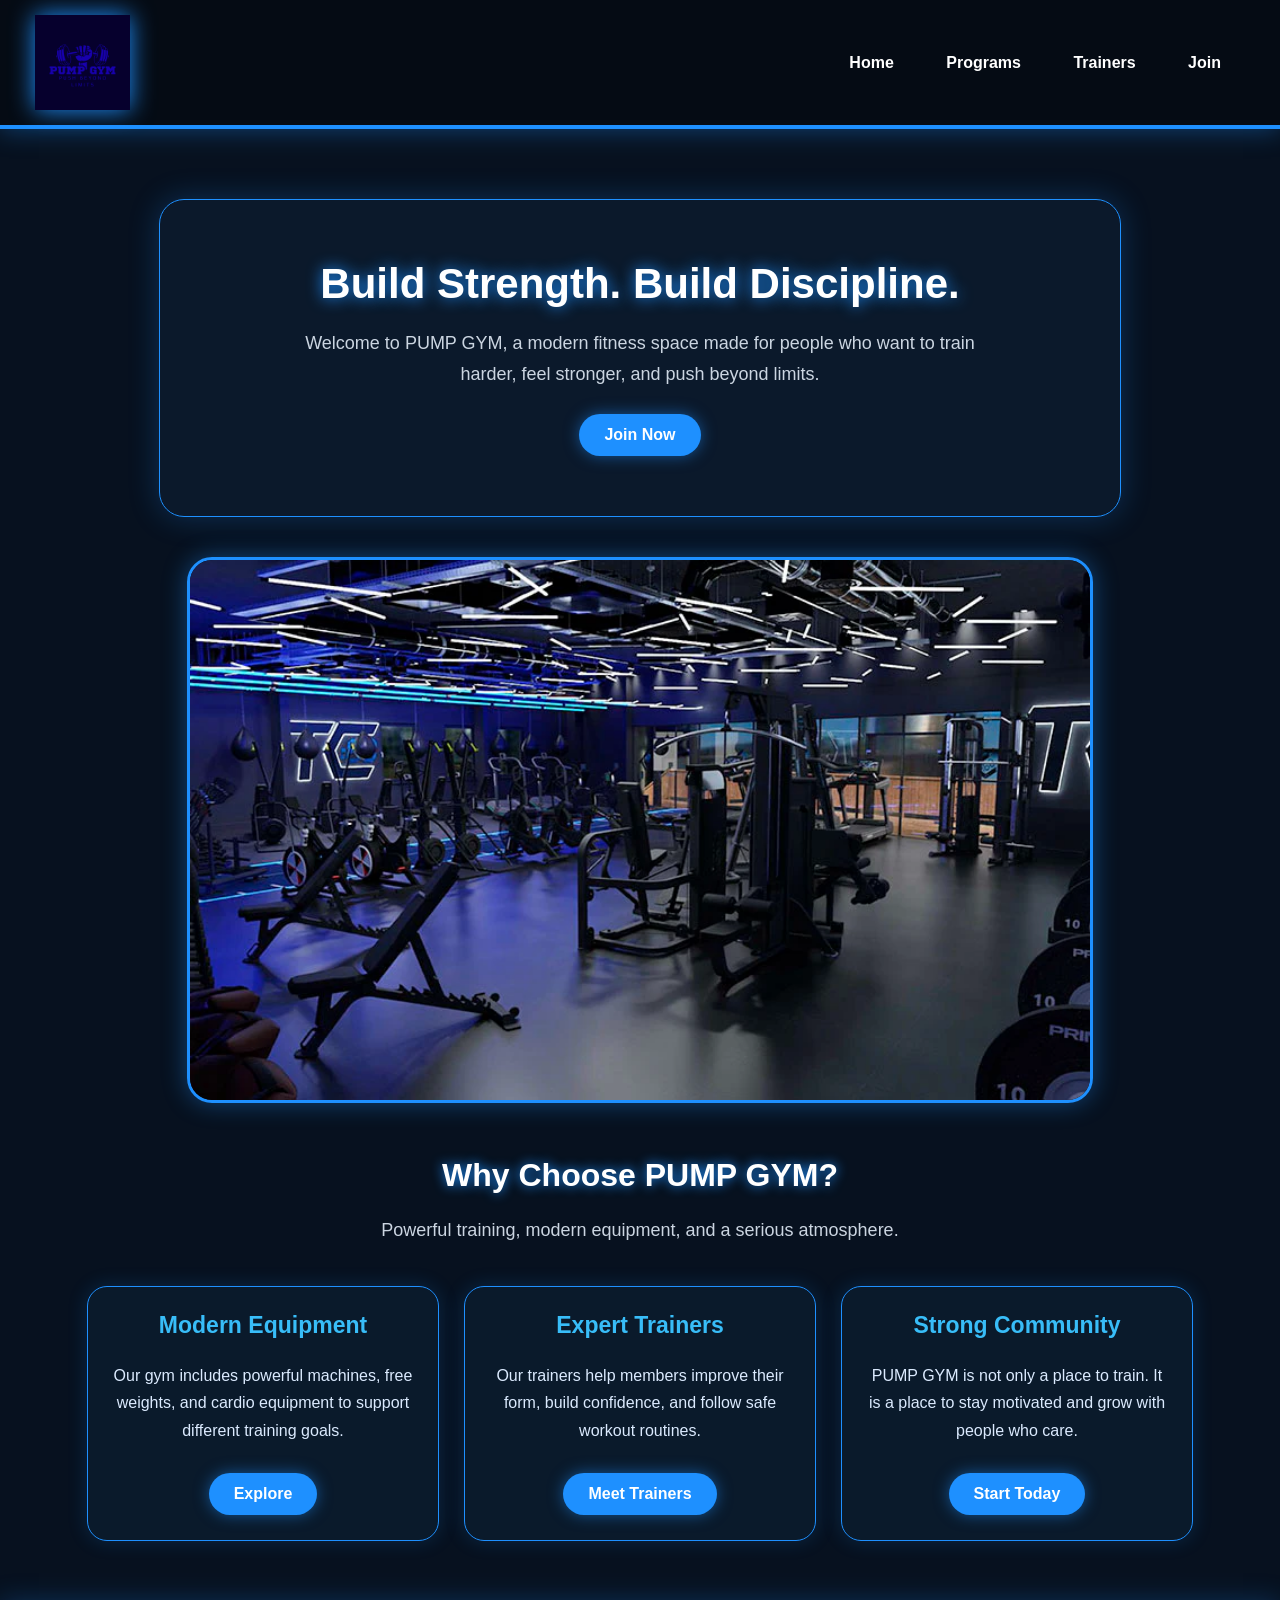
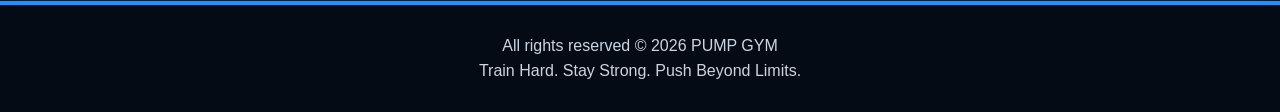
<file: index.html>
<!DOCTYPE html>
<html lang="en" dir="ltr">

<head>
    <meta charset="UTF-8">
    <title>PUMP GYM | Home</title>
    <link rel="stylesheet" href="style.css">
</head>

<body>

    <header>
        <div class="logo">
            <img src="assets/logo.png" alt="PUMP GYM logo">
            
        </div>

        <nav>
            <ul>
                <li><a href="index.html">Home</a></li>
                <li><a href="programs.html">Programs</a></li>
                <li><a href="trainers.html">Trainers</a></li>
                <li><a href="join.html">Join</a></li>
            </ul>
        </nav>
    </header>

    <main>

        <div class="hero">
            <h2>Build Strength. Build Discipline.</h2>
            <p>
                Welcome to PUMP GYM, a modern fitness space made for people who want to train harder,
                feel stronger, and push beyond limits.
            </p>
            <a href="join.html" class="btn">Join Now</a>
        </div>

        <div class="image-section">
            <img src="assets/gym.png" alt="Modern gym image" class="main-image">
        </div>

        <div class="title-section">
            <h2>Why Choose PUMP GYM?</h2>
            <p>Powerful training, modern equipment, and a serious atmosphere.</p>
        </div>

        <div class="cards-container">

            <div class="card">
                <h3>Modern Equipment</h3>
                <p>
                    Our gym includes powerful machines, free weights, and cardio equipment to support
                    different training goals.
                </p>
                <a href="programs.html" class="btn">Explore</a>
            </div>

            <div class="card">
                <h3>Expert Trainers</h3>
                <p>
                    Our trainers help members improve their form, build confidence, and follow safe
                    workout routines.
                </p>
                <a href="trainers.html" class="btn">Meet Trainers</a>
            </div>

            <div class="card">
                <h3>Strong Community</h3>
                <p>
                    PUMP GYM is not only a place to train. It is a place to stay motivated and grow
                    with people who care.
                </p>
                <a href="join.html" class="btn">Start Today</a>
            </div>

        </div>

    </main>

    <footer>
        <p>All rights reserved &copy; 2026 PUMP GYM</p>
        <p>Train Hard. Stay Strong. Push Beyond Limits.</p>
    </footer>

</body>

</html>
</file>
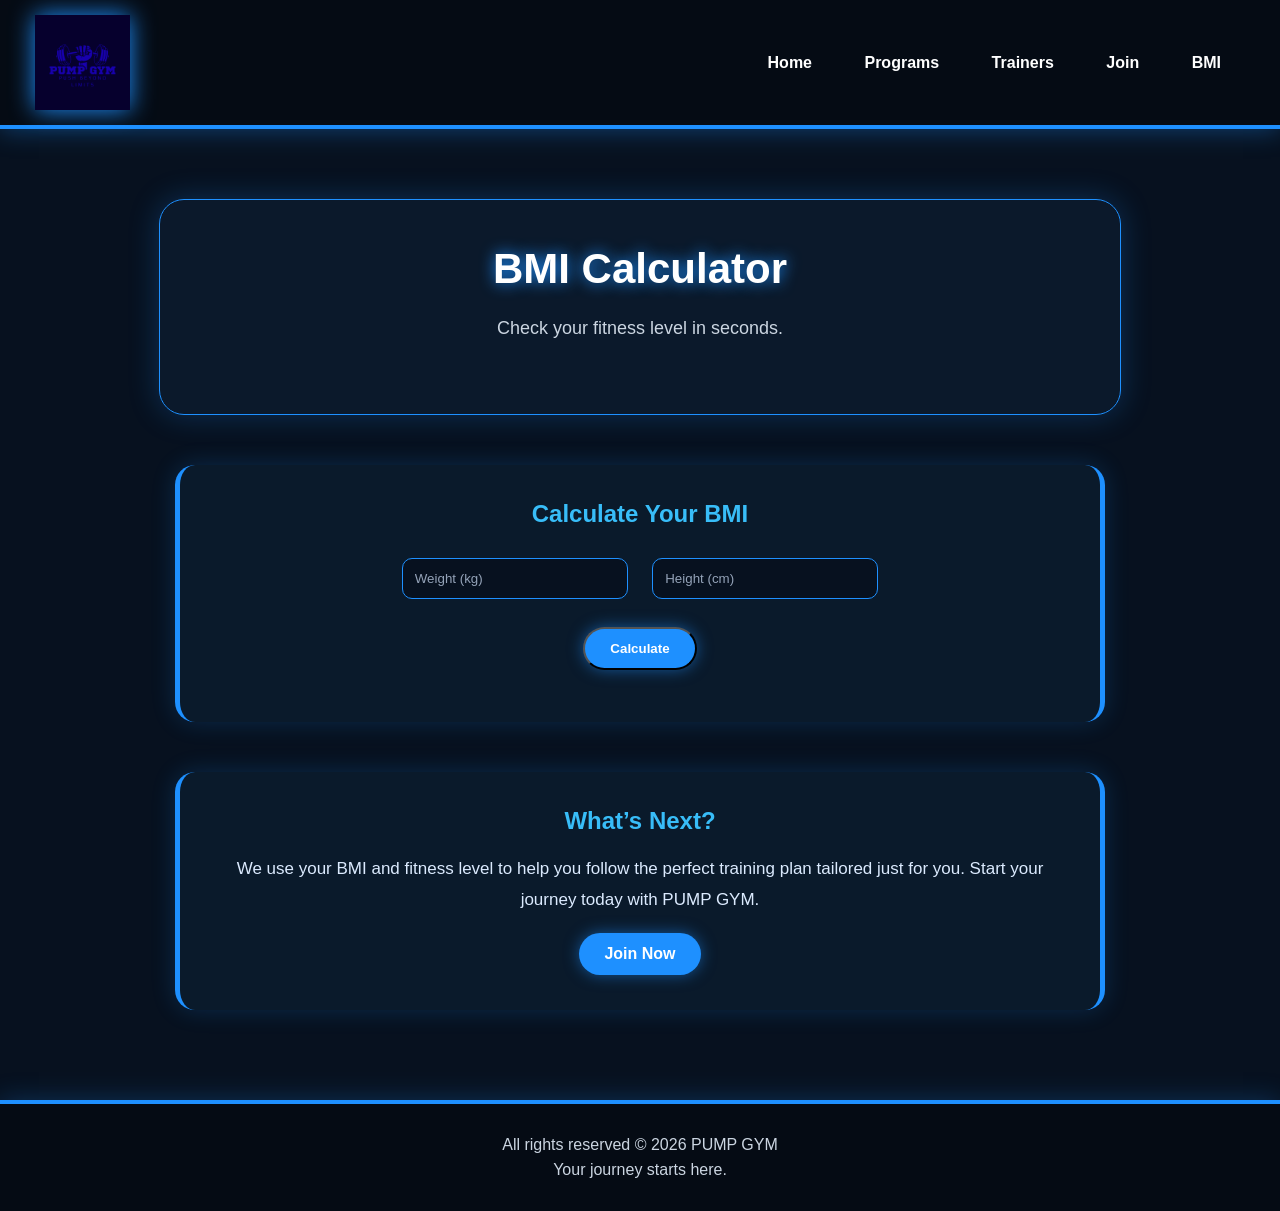
<file: bmi.html>
<!DOCTYPE html>
<html lang="en" dir="ltr">

<head>
    <meta charset="UTF-8">
    <title>PUMP GYM | BMI Calculator</title>
    <link rel="stylesheet" href="style.css">
</head>

<body>

    <header>
        <div class="logo">
            <img src="assets/logo.png" alt="PUMP GYM logo">
            
        </div>

        <nav>
            <ul>
                <li><a href="index.html">Home</a></li>
                <li><a href="programs.html">Programs</a></li>
                <li><a href="trainers.html">Trainers</a></li>
                <li><a href="join.html">Join</a></li>
                <li><a href="bmi.html">BMI</a></li>
            </ul>
        </nav>
    </header>

    <main>

        <div class="hero small-hero">
            <h2>BMI Calculator</h2>
            <p>Check your fitness level in seconds.</p>
        </div>

        <div class="info-box">

            <h2>Calculate Your BMI</h2>

            <input type="number" id="weight" placeholder="Weight (kg)">
            <input type="number" id="height" placeholder="Height (cm)">

            <br><br>

            <button onclick="calculateBMI()" class="btn">Calculate</button>

            <p id="bmi-result"></p>

        </div>

        <div class="info-box">
            <h2>What’s Next?</h2>
            <p>
                We use your BMI and fitness level to help you follow the perfect training plan
                tailored just for you. Start your journey today with PUMP GYM.
            </p>

            <a href="join.html" class="btn">Join Now</a>
        </div>

    </main>

    <footer>
        <p>All rights reserved &copy; 2026 PUMP GYM</p>
        <p>Your journey starts here.</p>
    </footer>

    <script>
        function calculateBMI() {

            var weight = document.getElementById("weight").value;
            var height = document.getElementById("height").value / 100;

            if (weight === "" || height === "") {
                document.getElementById("bmi-result").innerHTML = "Please enter valid values.";
                return;
            }

            var bmi = weight / (height * height);

            var result = "Your BMI is: " + bmi.toFixed(1);

            if (bmi < 18.5) {
                result += " (Underweight)";
            } else if (bmi < 25) {
                result += " (Normal)";
            } else if (bmi < 30) {
                result += " (Overweight)";
            } else {
                result += " (Obese)";
            }

            document.getElementById("bmi-result").innerHTML = result;
        }
    </script>

</body>

</html>
</file>
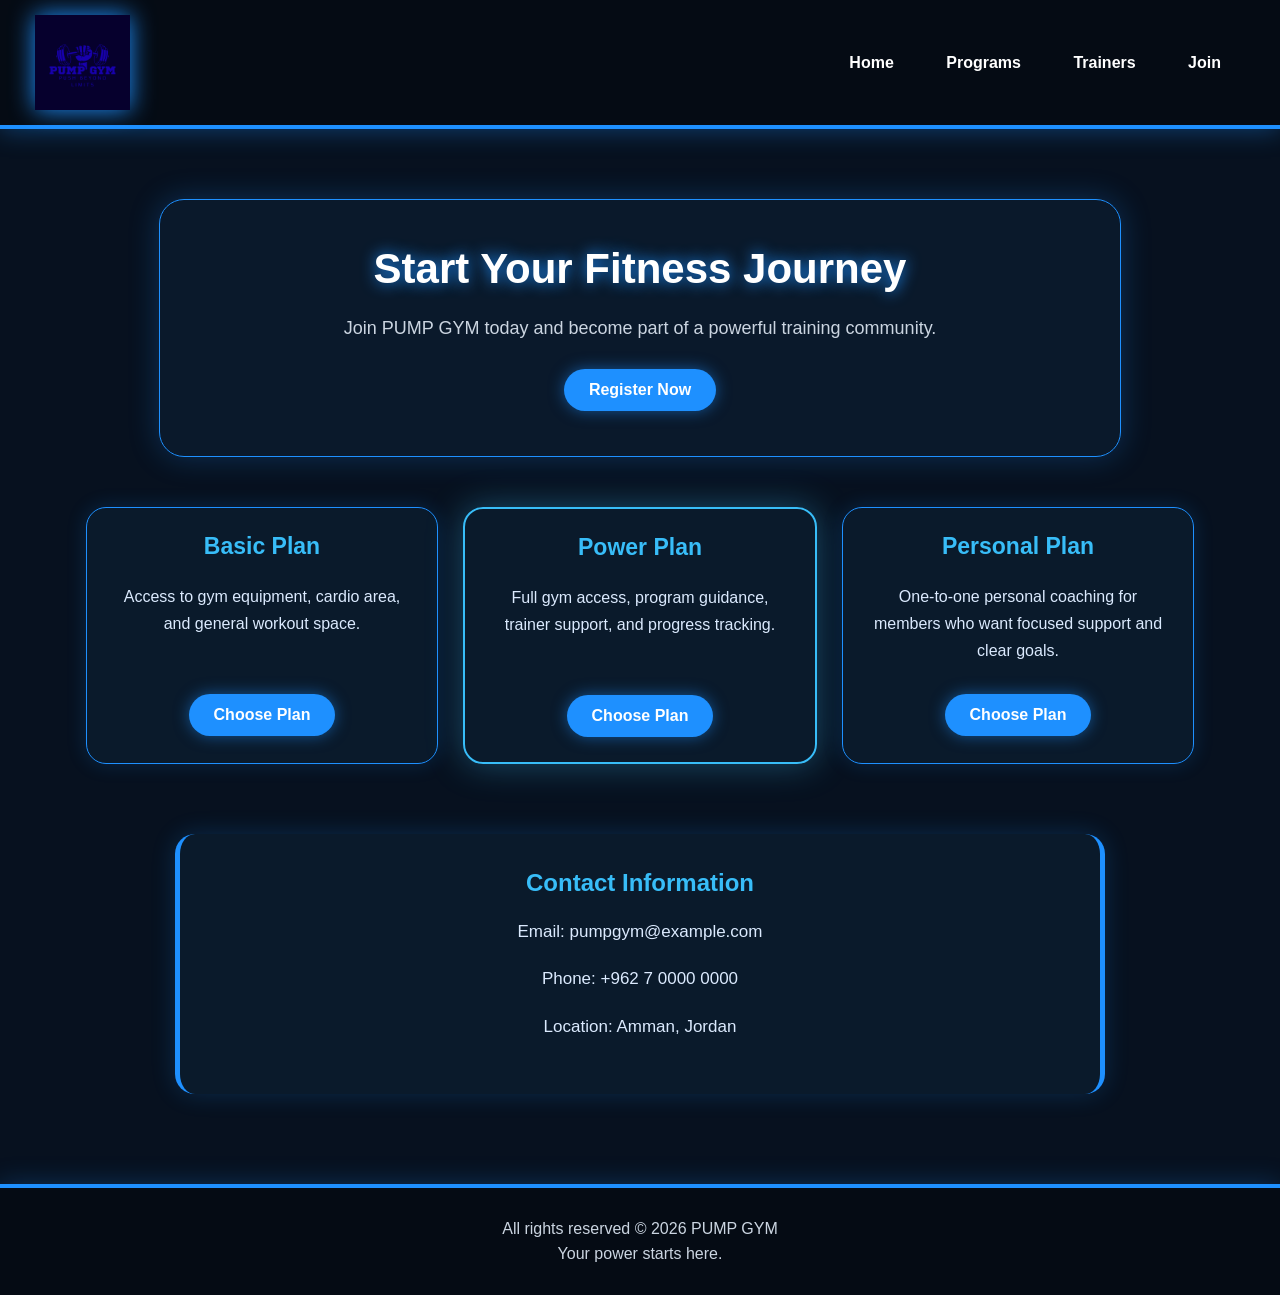
<file: join.html>
<!DOCTYPE html>
<html lang="en" dir="ltr">

<head>
    <meta charset="UTF-8">
    <title>PUMP GYM | Join</title>
    <link rel="stylesheet" href="style.css">
</head>

<body>

    <div class="video-background">
        <video autoplay muted loop>
            <source src="assets/gym-video.mp4" type="video/mp4">
        </video>
    </div>

    <header>
        <div class="logo">
            <img src="assets/logo.png" alt="PUMP GYM logo">
            
        </div>

        <nav>
            <ul>
                <li><a href="index.html">Home</a></li>
                <li><a href="programs.html">Programs</a></li>
                <li><a href="trainers.html">Trainers</a></li>
                <li><a href="join.html">Join</a></li>
            </ul>
        </nav>
    </header>

    <main>

        <div class="hero small-hero">
            <h2>Start Your Fitness Journey</h2>
            <p>
                Join PUMP GYM today and become part of a powerful training community.
            </p>
            <a href="#" class="btn">Register Now</a>
        </div>

        <div class="cards-container">

            <div class="card">
                <h3>Basic Plan</h3>
                <p>
                    Access to gym equipment, cardio area, and general workout space.
                </p>
                <a href="#" class="btn">Choose Plan</a>
            </div>

            <div class="card special-card">
                <h3>Power Plan</h3>
                <p>
                    Full gym access, program guidance, trainer support, and progress tracking.
                </p>
                <a href="#" class="btn">Choose Plan</a>
            </div>

            <div class="card">
                <h3>Personal Plan</h3>
                <p>
                    One-to-one personal coaching for members who want focused support and clear goals.
                </p>
                <a href="#" class="btn">Choose Plan</a>
            </div>

        </div>

        <div class="info-box">
            <h2>Contact Information</h2>
            <p>Email: pumpgym@example.com</p>
            <p>Phone: +962 7 0000 0000</p>
            <p>Location: Amman, Jordan</p>
        </div>

    </main>

    <footer>
        <p>All rights reserved &copy; 2026 PUMP GYM</p>
        <p>Your power starts here.</p>
    </footer>

</body>

</html>
</file>
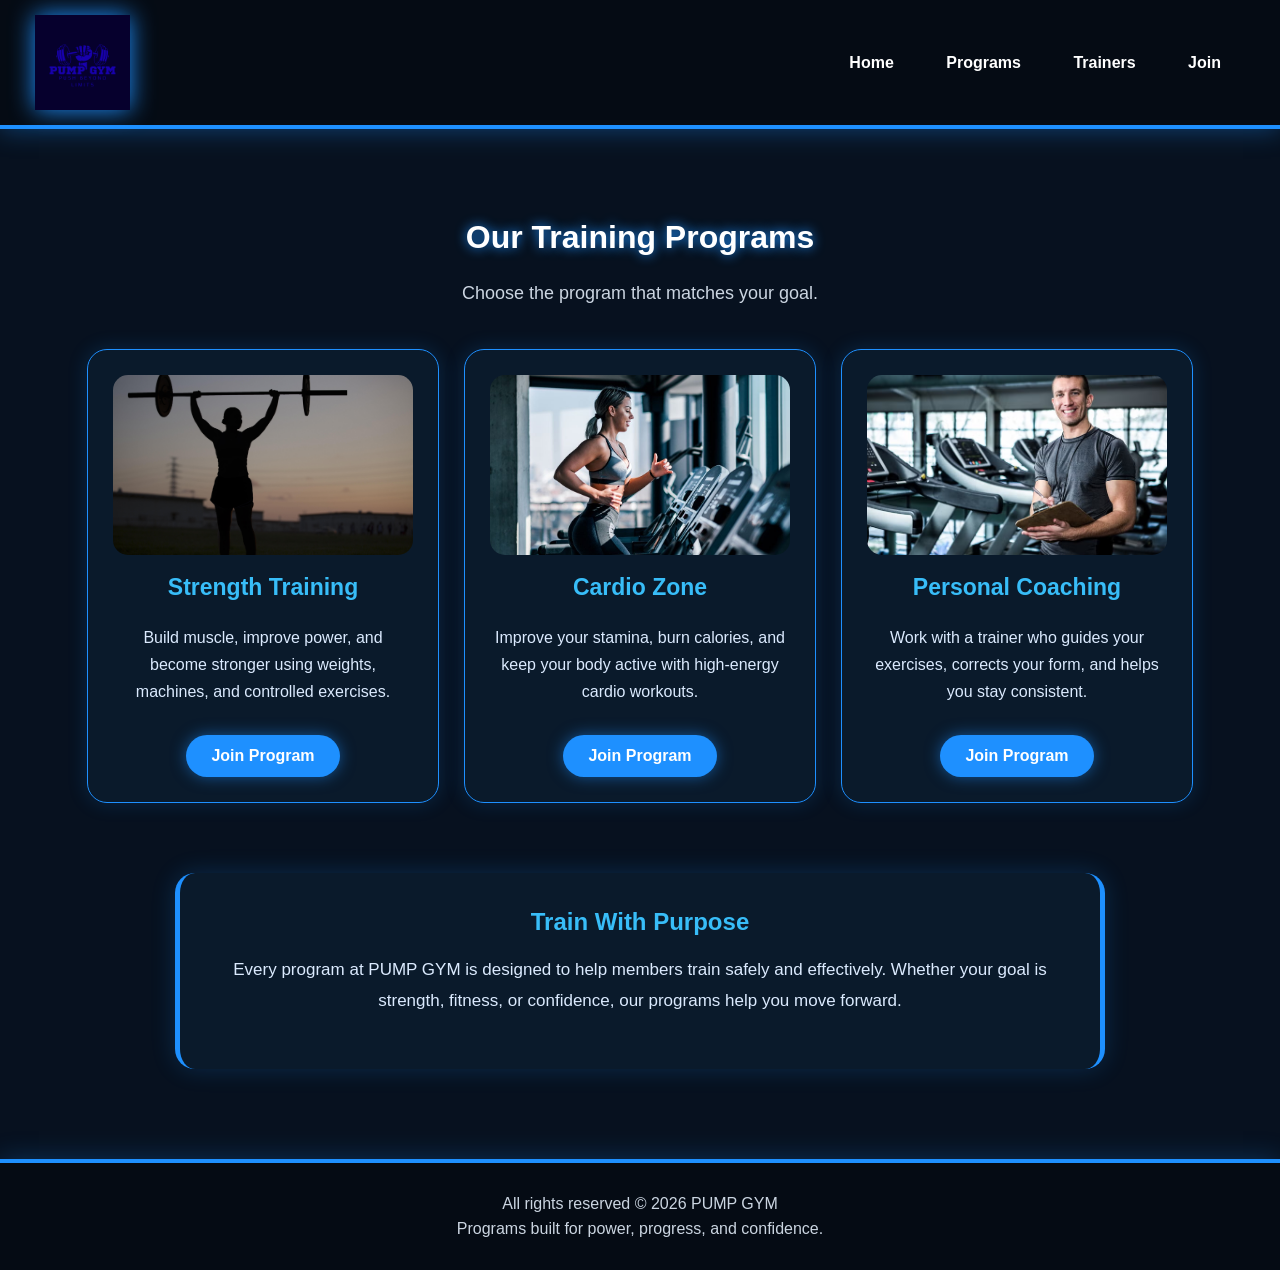
<file: programs.html>
<!DOCTYPE html>
<html lang="en" dir="ltr">

<head>
    <meta charset="UTF-8">
    <title>PUMP GYM | Programs</title>
    <link rel="stylesheet" href="style.css">
</head>

<body>

    <header>
        <div class="logo">
            <img src="assets/logo.png" alt="PUMP GYM logo">
           
        </div>

        <nav>
            <ul>
                <li><a href="index.html">Home</a></li>
                <li><a href="programs.html">Programs</a></li>
                <li><a href="trainers.html">Trainers</a></li>
                <li><a href="join.html">Join</a></li>
            </ul>
        </nav>
    </header>

    <main>

        <div class="title-section">
            <h2>Our Training Programs</h2>
            <p>Choose the program that matches your goal.</p>
        </div>

        <div class="cards-container">

            <div class="card">
                <img src="assets/strength.jpg" alt="Strength training" class="card-image">
                <h3>Strength Training</h3>
                <p>
                    Build muscle, improve power, and become stronger using weights, machines, and
                    controlled exercises.
                </p>
                <a href="join.html" class="btn">Join Program</a>
            </div>

            <div class="card">
                <img src="assets/cardio.jpg" alt="Cardio workout" class="card-image">
                <h3>Cardio Zone</h3>
                <p>
                    Improve your stamina, burn calories, and keep your body active with high-energy
                    cardio workouts.
                </p>
                <a href="join.html" class="btn">Join Program</a>
            </div>

            <div class="card">
                <img src="assets/trainer.png" alt="Personal coaching" class="card-image">
                <h3>Personal Coaching</h3>
                <p>
                    Work with a trainer who guides your exercises, corrects your form, and helps you
                    stay consistent.
                </p>
                <a href="join.html" class="btn">Join Program</a>
            </div>

        </div>

        <div class="info-box">
            <h2>Train With Purpose</h2>
            <p>
                Every program at PUMP GYM is designed to help members train safely and effectively.
                Whether your goal is strength, fitness, or confidence, our programs help you move forward.
            </p>
        </div>

    </main>

    <footer>
        <p>All rights reserved &copy; 2026 PUMP GYM</p>
        <p>Programs built for power, progress, and confidence.</p>
    </footer>

</body>

</html>
</file>
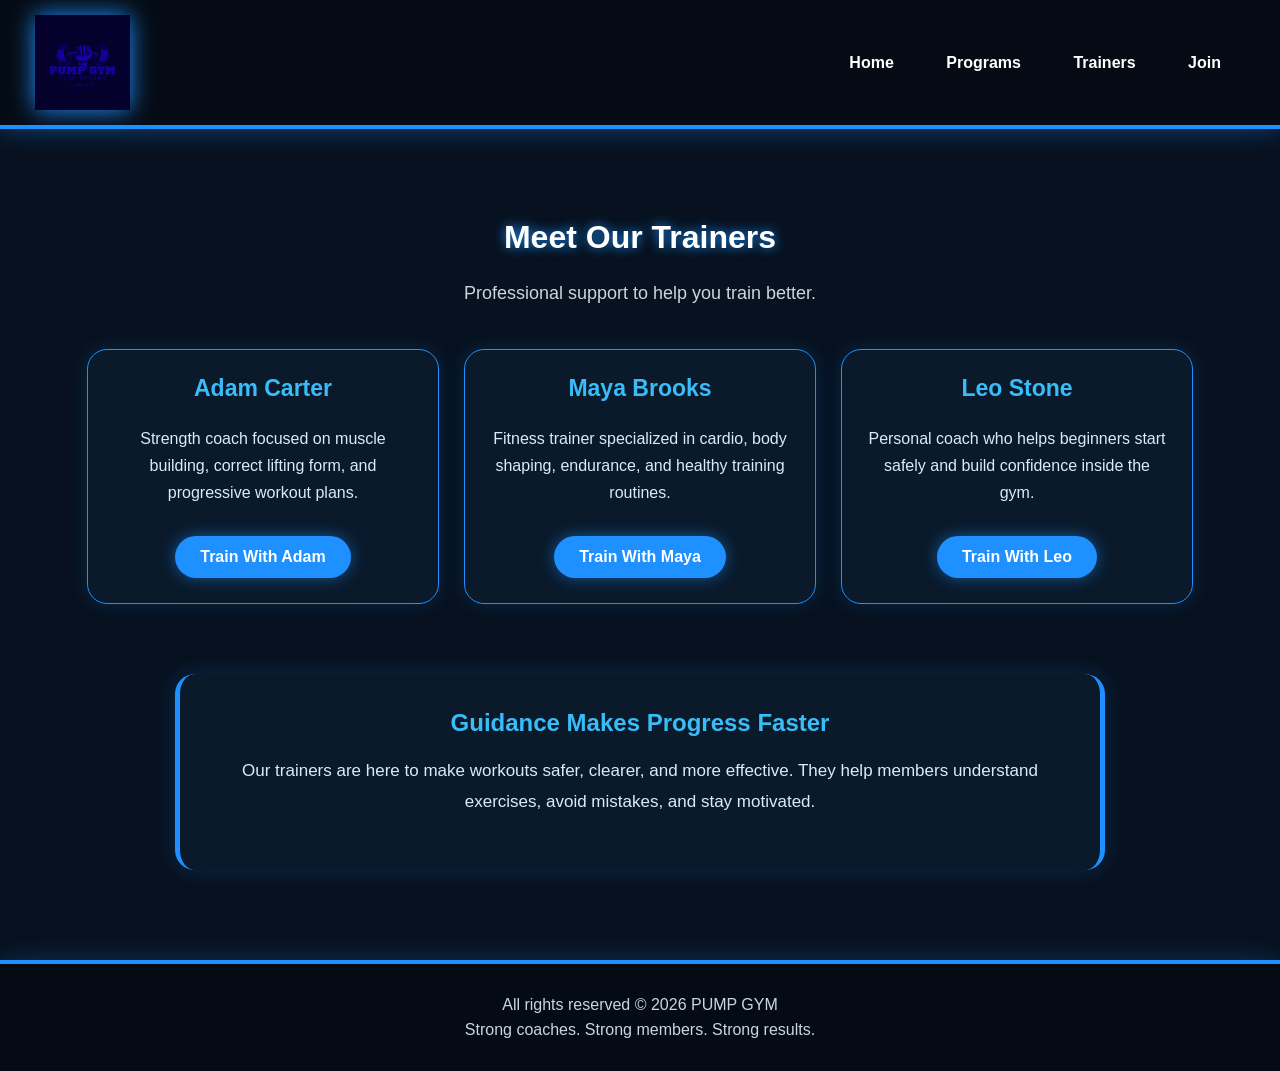
<file: trainers.html>
<!DOCTYPE html>
<html lang="en" dir="ltr">

<head>
    <meta charset="UTF-8">
    <title>PUMP GYM | Trainers</title>
    <link rel="stylesheet" href="style.css">
</head>

<body>

    <header>
        <div class="logo">
            <img src="assets/logo.png" alt="PUMP GYM logo">
            
        </div>

        <nav>
            <ul>
                <li><a href="index.html">Home</a></li>
                <li><a href="programs.html">Programs</a></li>
                <li><a href="trainers.html">Trainers</a></li>
                <li><a href="join.html">Join</a></li>
            </ul>
        </nav>
    </header>

    <main>

        <div class="title-section">
            <h2>Meet Our Trainers</h2>
            <p>Professional support to help you train better.</p>
        </div>

        <div class="cards-container">

            <div class="card">
                <h3>Adam Carter</h3>
                <p>
                    Strength coach focused on muscle building, correct lifting form, and progressive
                    workout plans.
                </p>
                <a href="join.html" class="btn">Train With Adam</a>
            </div>

            <div class="card">
                <h3>Maya Brooks</h3>
                <p>
                    Fitness trainer specialized in cardio, body shaping, endurance, and healthy training
                    routines.
                </p>
                <a href="join.html" class="btn">Train With Maya</a>
            </div>

            <div class="card">
                <h3>Leo Stone</h3>
                <p>
                    Personal coach who helps beginners start safely and build confidence inside the gym.
                </p>
                <a href="join.html" class="btn">Train With Leo</a>
            </div>

        </div>

        <div class="info-box">
            <h2>Guidance Makes Progress Faster</h2>
            <p>
                Our trainers are here to make workouts safer, clearer, and more effective. They help
                members understand exercises, avoid mistakes, and stay motivated.
            </p>
        </div>

    </main>

    <footer>
        <p>All rights reserved &copy; 2026 PUMP GYM</p>
        <p>Strong coaches. Strong members. Strong results.</p>
    </footer>

</body>

</html>
</file>
<file: style.css>
body {
    margin: 0;
    padding: 0;
    background-color: #07111f;
    color: white;
    font-family: Arial, sans-serif;
    position: relative;
}

/* Header */

header {
    background-color: #050b14;
    padding: 15px 35px;
    border-bottom: 4px solid #1e90ff;
    box-shadow: 0 0 25px rgba(30, 144, 255, 0.4);
    display: flex;
    justify-content: space-between;
    align-items: center;
}

.logo {
    text-align: left;
}

.logo img {
    width: 95px;
    height: auto;
    display: block;
    filter: drop-shadow(0 0 12px #1e90ff);
}

.logo p {
    margin: 5px 0 0 0;
    color: #38bdf8;
    font-weight: bold;
    font-size: 12px;
    letter-spacing: 1px;
}

nav ul {
    list-style-type: none;
    padding: 0;
    margin: 0;
}

nav ul li {
    display: inline;
    margin: 0 10px;
}

nav ul li a {
    color: white;
    text-decoration: none;
    font-weight: bold;
    padding: 8px 14px;
    border-radius: 20px;
    transition: 0.3s;
}

nav ul li a:hover {
    background-color: #1e90ff;
    color: white;
    box-shadow: 0 0 15px #1e90ff;
}

/* Video Background */

.video-background {
    position: fixed;
    top: 0;
    left: 0;
    width: 100%;
    height: 100%;
    overflow: hidden;
    opacity: 0.22;
    z-index: -1;
}

.video-background video {
    width: 100%;
    height: 100%;
    object-fit: cover;
}

/* Main */

main {
    padding: 40px 20px;
}

/* Hero */

.hero {
    max-width: 900px;
    margin: 30px auto;
    background-color: rgba(11, 27, 45, 0.92);
    padding: 60px 30px;
    text-align: center;
    border-radius: 25px;
    border: 1px solid #1e90ff;
    box-shadow: 0 0 30px rgba(30, 144, 255, 0.25);
}

.hero h2 {
    font-size: 42px;
    margin: 0 0 20px 0;
    color: white;
    text-shadow: 0 0 15px #1e90ff;
}

.hero p {
    color: #cbd5e1;
    font-size: 18px;
    line-height: 1.7;
    max-width: 700px;
    margin: 0 auto 25px auto;
}

.small-hero {
    padding: 45px 30px;
}

/* Buttons */

.btn {
    display: inline-block;
    background-color: #1e90ff;
    color: white;
    padding: 12px 25px;
    text-decoration: none;
    border-radius: 25px;
    font-weight: bold;
    transition: 0.3s;
    box-shadow: 0 0 15px rgba(30, 144, 255, 0.5);
}

.btn:hover {
    background-color: white;
    color: #07111f;
    transform: scale(1.05);
}

/* Images */

.image-section {
    text-align: center;
    margin: 40px 0;
}

.main-image {
    width: 90%;
    max-width: 900px;
    border-radius: 25px;
    border: 3px solid #1e90ff;
    box-shadow: 0 0 25px rgba(30, 144, 255, 0.4);
}

.card-image {
    width: 100%;
    height: 180px;
    border-radius: 15px;
    object-fit: cover;
    margin-bottom: 15px;
}

/* Titles */

.title-section {
    text-align: center;
    margin: 50px 0 25px 0;
}

.title-section h2 {
    font-size: 32px;
    color: white;
    text-shadow: 0 0 12px #1e90ff;
}

.title-section p {
    color: #cbd5e1;
    font-size: 18px;
}

/* Cards */

.cards-container {
    display: flex;
    justify-content: center;
    gap: 25px;
    flex-wrap: wrap;
    padding: 20px;
}

.card {
    background-color: rgba(11, 27, 45, 0.93);
    width: 300px;
    padding: 25px;
    border-radius: 20px;
    text-align: center;
    border: 1px solid #1e90ff;
    box-shadow: 0 0 20px rgba(30, 144, 255, 0.18);
    transition: 0.3s;
}

.card:hover {
    transform: translateY(-10px);
    box-shadow: 0 0 35px rgba(30, 144, 255, 0.45);
}

.card h3 {
    color: #38bdf8;
    font-size: 23px;
    margin-top: 0;
}

.card p {
    color: #dbeafe;
    line-height: 1.7;
    min-height: 95px;
}

.special-card {
    border: 2px solid #38bdf8;
    box-shadow: 0 0 35px rgba(56, 189, 248, 0.35);
}

/* Info Box */

.info-box {
    max-width: 850px;
    margin: 50px auto;
    background-color: rgba(11, 27, 45, 0.93);
    padding: 35px;
    text-align: center;
    border-radius: 20px;
    border-left: 5px solid #1e90ff;
    border-right: 5px solid #1e90ff;
    box-shadow: 0 0 25px rgba(30, 144, 255, 0.2);
}

.info-box h2 {
    color: #38bdf8;
    margin-top: 0;
}

.info-box p {
    color: #dbeafe;
    font-size: 17px;
    line-height: 1.8;
}

/* Footer */

footer {
    background-color: #050b14;
    color: white;
    text-align: center;
    padding: 25px;
    border-top: 4px solid #1e90ff;
    box-shadow: 0 0 25px rgba(30, 144, 255, 0.25);
}

footer p {
    margin: 7px 0;
    color: #cbd5e1;
}


input {
    padding: 12px;
    margin: 10px;
    border-radius: 10px;
    border: 1px solid #1e90ff;
    background-color: #07111f;
    color: white;
    width: 200px;
}

input::placeholder {
    color: #94a3b8;
}
</file>
